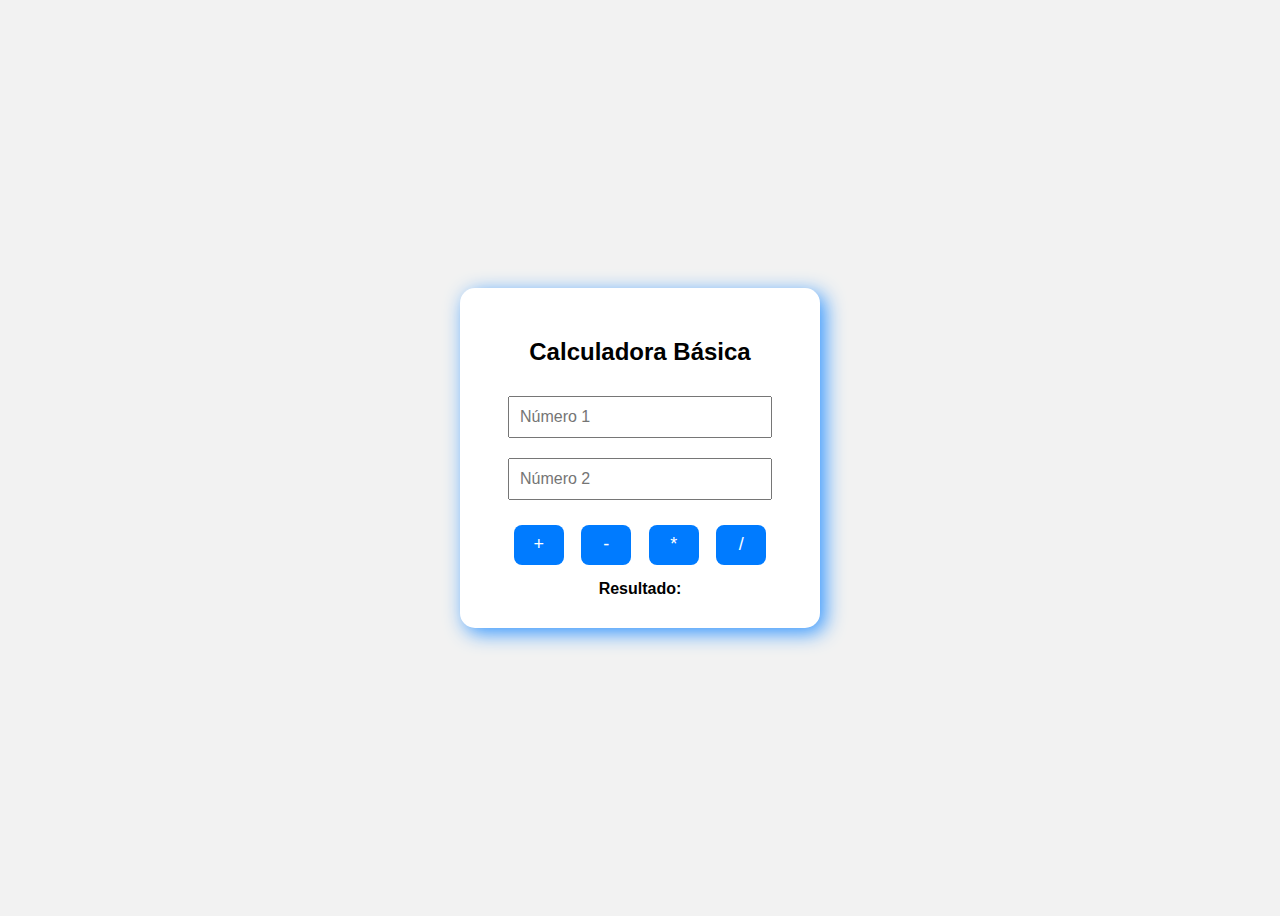
<file: Calculator/index.html>
<!DOCTYPE html>
<html lang="en">
<head>
    <meta charset="UTF-8">
    <meta name="viewport" content="width=device-width, initial-scale=1.0">
    <title>Calculadora</title>
    <link rel="stylesheet" href="styles.css">
</head>
<body>
    <div class="calculadora">
        <h2>Calculadora Básica</h2>
        <input type="number" id="num1" placeholder="Número 1">
        <input type="number" id="num2" placeholder="Número 2">
    
        <div class="botones">
          <button onclick="calcular('+')">+</button>
          <button onclick="calcular('-')">-</button>
          <button onclick="calcular('*')">*</button>
          <button onclick="calcular('/')">/</button>
        </div>
    
        <div id="resultado">Resultado: </div>
      </div>
    <script src="script.js"></script>
</body>
</html>
</file>
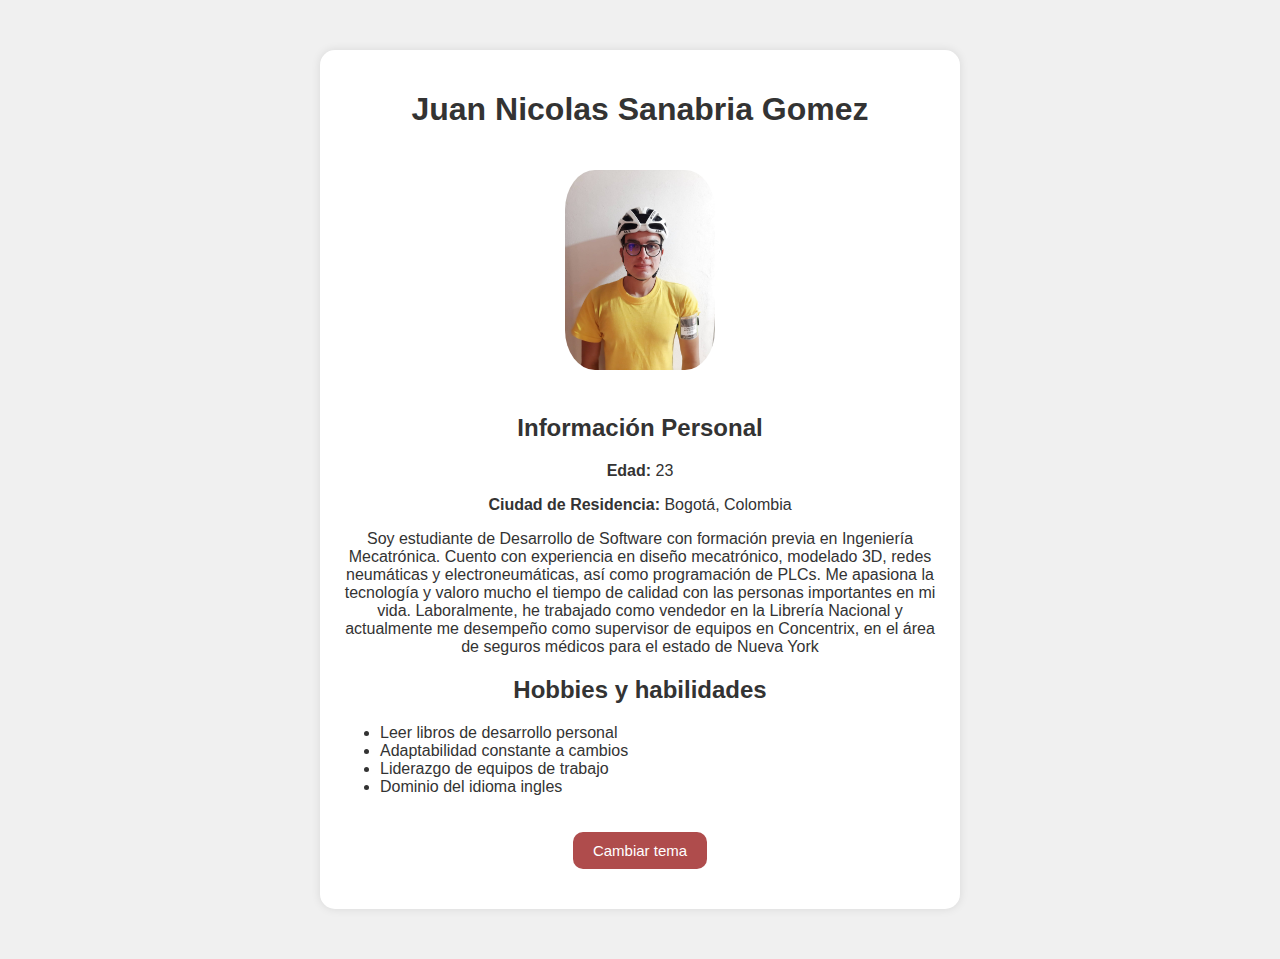
<file: PersonalProfle/index.html>
<!DOCTYPE html>
<html lang="en">

<head>
    <meta charset="UTF-8">
    <meta name="viewport" content="width=device-width, initial-scale=1.0">
    <title>Perfil Personal</title>
    <link rel="stylesheet" href="styles.css">
</head>

<body>
    <div class="contenedor">
        <h1> Juan Nicolas Sanabria Gomez </h1>
        <img src="amarilla.jpeg" alt="Foto de Perfil" class="imagen_perfil">

        <div class="informacion">
            <h2>Información Personal</h2>
            <p><strong>Edad: </strong>23</p>
            <p><strong>Ciudad de Residencia: </strong>Bogotá, Colombia</p>
            <p>Soy estudiante de Desarrollo de Software con formación previa en Ingeniería Mecatrónica. Cuento con
                experiencia en diseño mecatrónico, modelado 3D, redes neumáticas y electroneumáticas, así como
                programación de PLCs. Me apasiona la tecnología y valoro mucho el tiempo de calidad con las personas
                importantes en mi vida. Laboralmente, he trabajado como vendedor en la Librería Nacional y actualmente
                me desempeño como supervisor de equipos en Concentrix, en el área de seguros médicos para el estado de
                Nueva York </p>
        </div>

        <div class="hobbies">
            <h2>Hobbies y habilidades</h2>
            <ul>
                <li>Leer libros de desarrollo personal</li>
                <li>Adaptabilidad constante a cambios</li>
                <li>Liderazgo de equipos de trabajo</li>
                <li>Dominio del idioma ingles</li>
            </ul>
        </div>

        <button id="cambiar_tema">Cambiar tema</button>
    </div>


    <script src="script.js"></script>
</body>

</html>
</file>
<file: Calculator/styles.css>
body {
    font-family: Arial, sans-serif;
    background-color: #f2f2f2;
    display: flex;
    justify-content: center;
    align-items: center;
    height: 100vh;
  }
  
  .calculadora {
    background-color: white;
    padding: 30px;
    border-radius: 15px;
    box-shadow: 5px 5px 20px #3195ff;
    text-align: center;
    width: 300px;
  }
  
  input {
    width: 80%;
    padding: 10px;
    margin: 10px;
    font-size: 16px;
  }
  
  .botones {
    display: flex;
    justify-content: space-around;
    margin: 15px;
  }
  
  button {
    width: 50px;
    height: 40px;
    font-size: 18px;
    cursor: pointer;
    background-color: #007bff;
    color: white;
    border: none;
    border-radius: 8px;
    transition: background-color 0.3s;
  }
  
  button:hover {
    background-color: #2c92ffdc;
  }
  
  #resultado {
    font-weight: bold;
    margin-top: 15px;
  }
</file>
<file: PersonalProfle/styles.css>
/* Estilos generales */
body {
    margin: 0;
    font-family: Arial, sans-serif;
    background-color: #f0f0f0;
    color: #333;
    transition: background-color 0.3s, color 0.3s;
  }
  
  /* Contenedor */
  .contenedor {
    max-width: 600px;
    margin: 50px auto;
    padding: 20px;
    background-color: white;
    border-radius: 15px;
    box-shadow: 0 0 10px rgba(0,0,0,0.1);
    text-align: center;
  }
  
  /* Imagen de perfil */
  .imagen_perfil {
    width: 150px;
    border-radius: 20%;
    margin: 20px 0;
  }
  
  /* Lista de hobbies */
  ul {
    list-style-type: disc;
    text-align: left;
    padding-left: 40px;
  }
  
  /* Botón de tema */
  #cambiar_tema {
    margin-top: 20px;
    margin-bottom: 20px;
    padding: 10px 20px;
    font-size: 15px;
    background-color: #af4c4c;
    color: white;
    border: none;
    border-radius: 10px;
    cursor: pointer;
    transition: background-color 0.3s;
  }
  
  #cambiar_tema:hover {
    background-color: #e41313;
  }
  
  /* Modo oscuro */
  .modo_oscuro {
    background-color: #121212;
    color: #f0f0f0;
  }
  
  .modo_oscuro .contenedor {
    background-color: #1e1e1e;
  }
  
  .modo_oscuro #cambiar_tema {
    background-color: #ddd;
    color: #111;
  }
</file>
